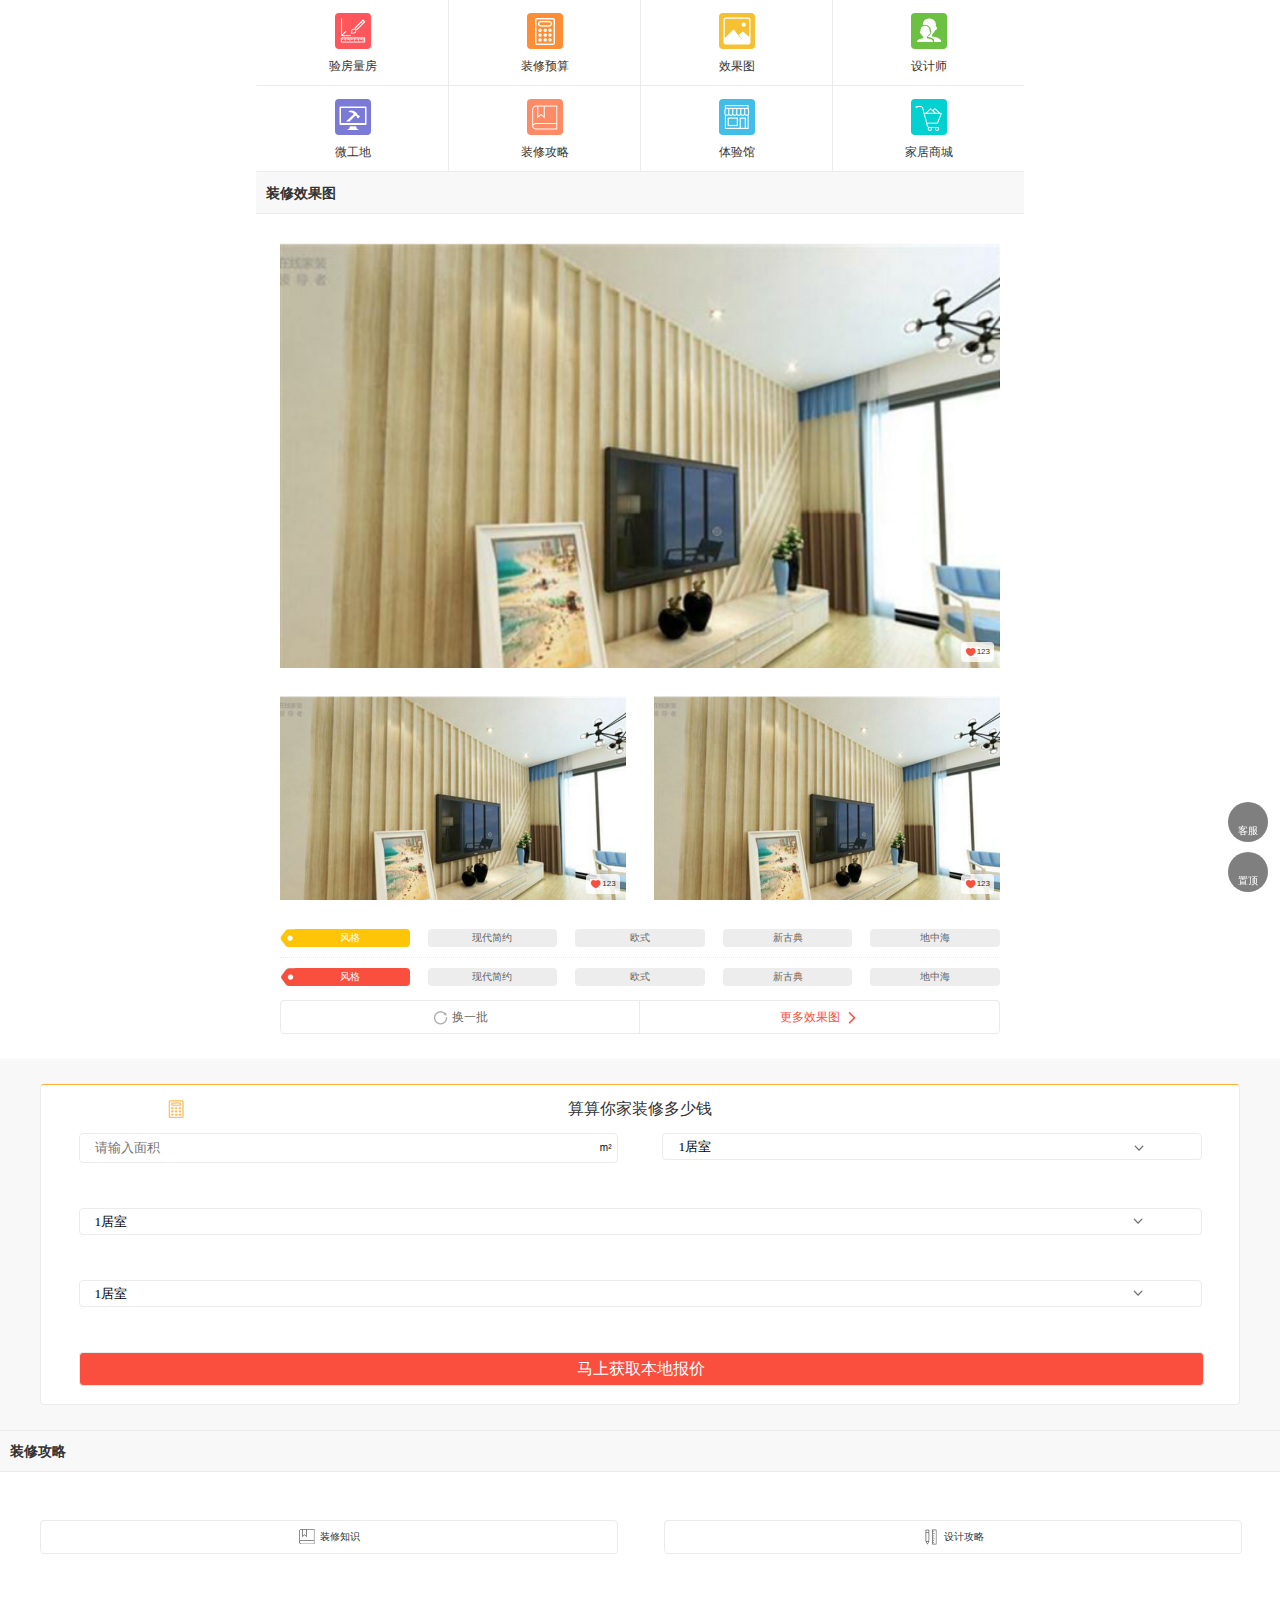
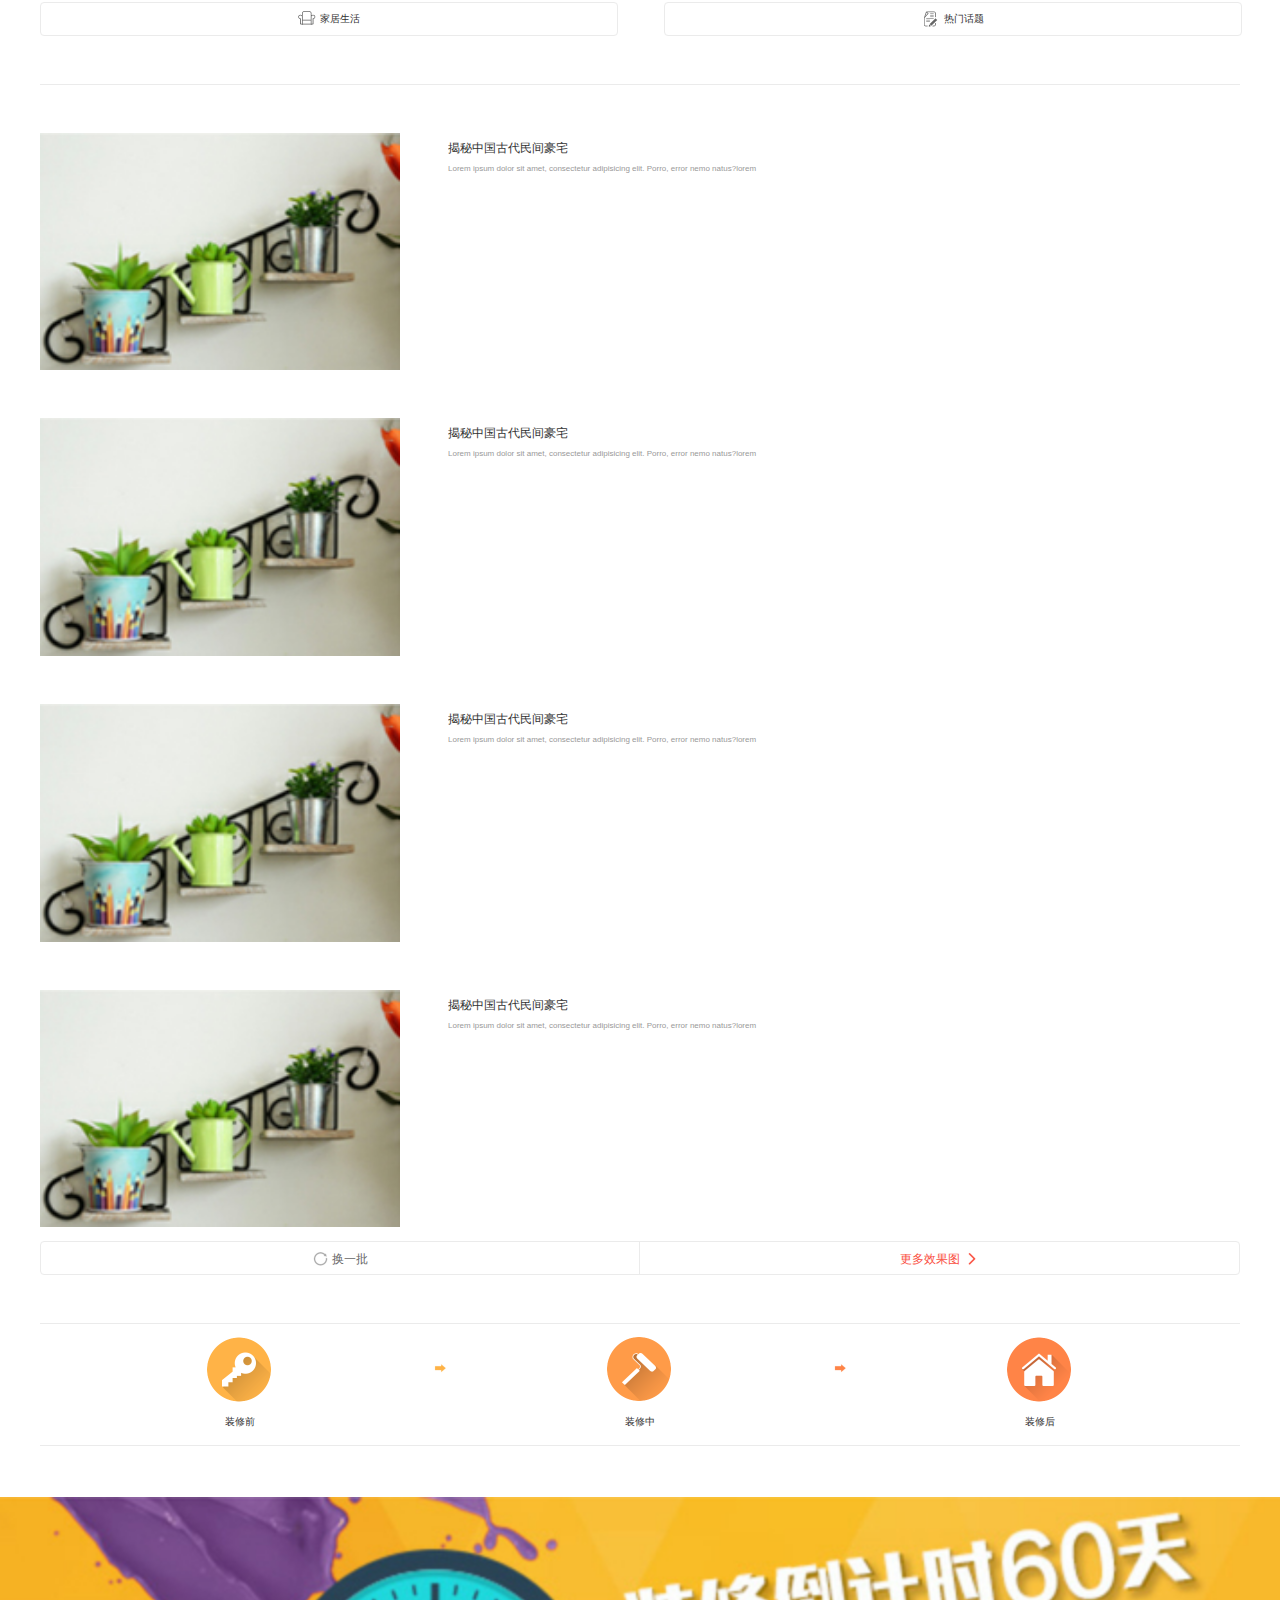
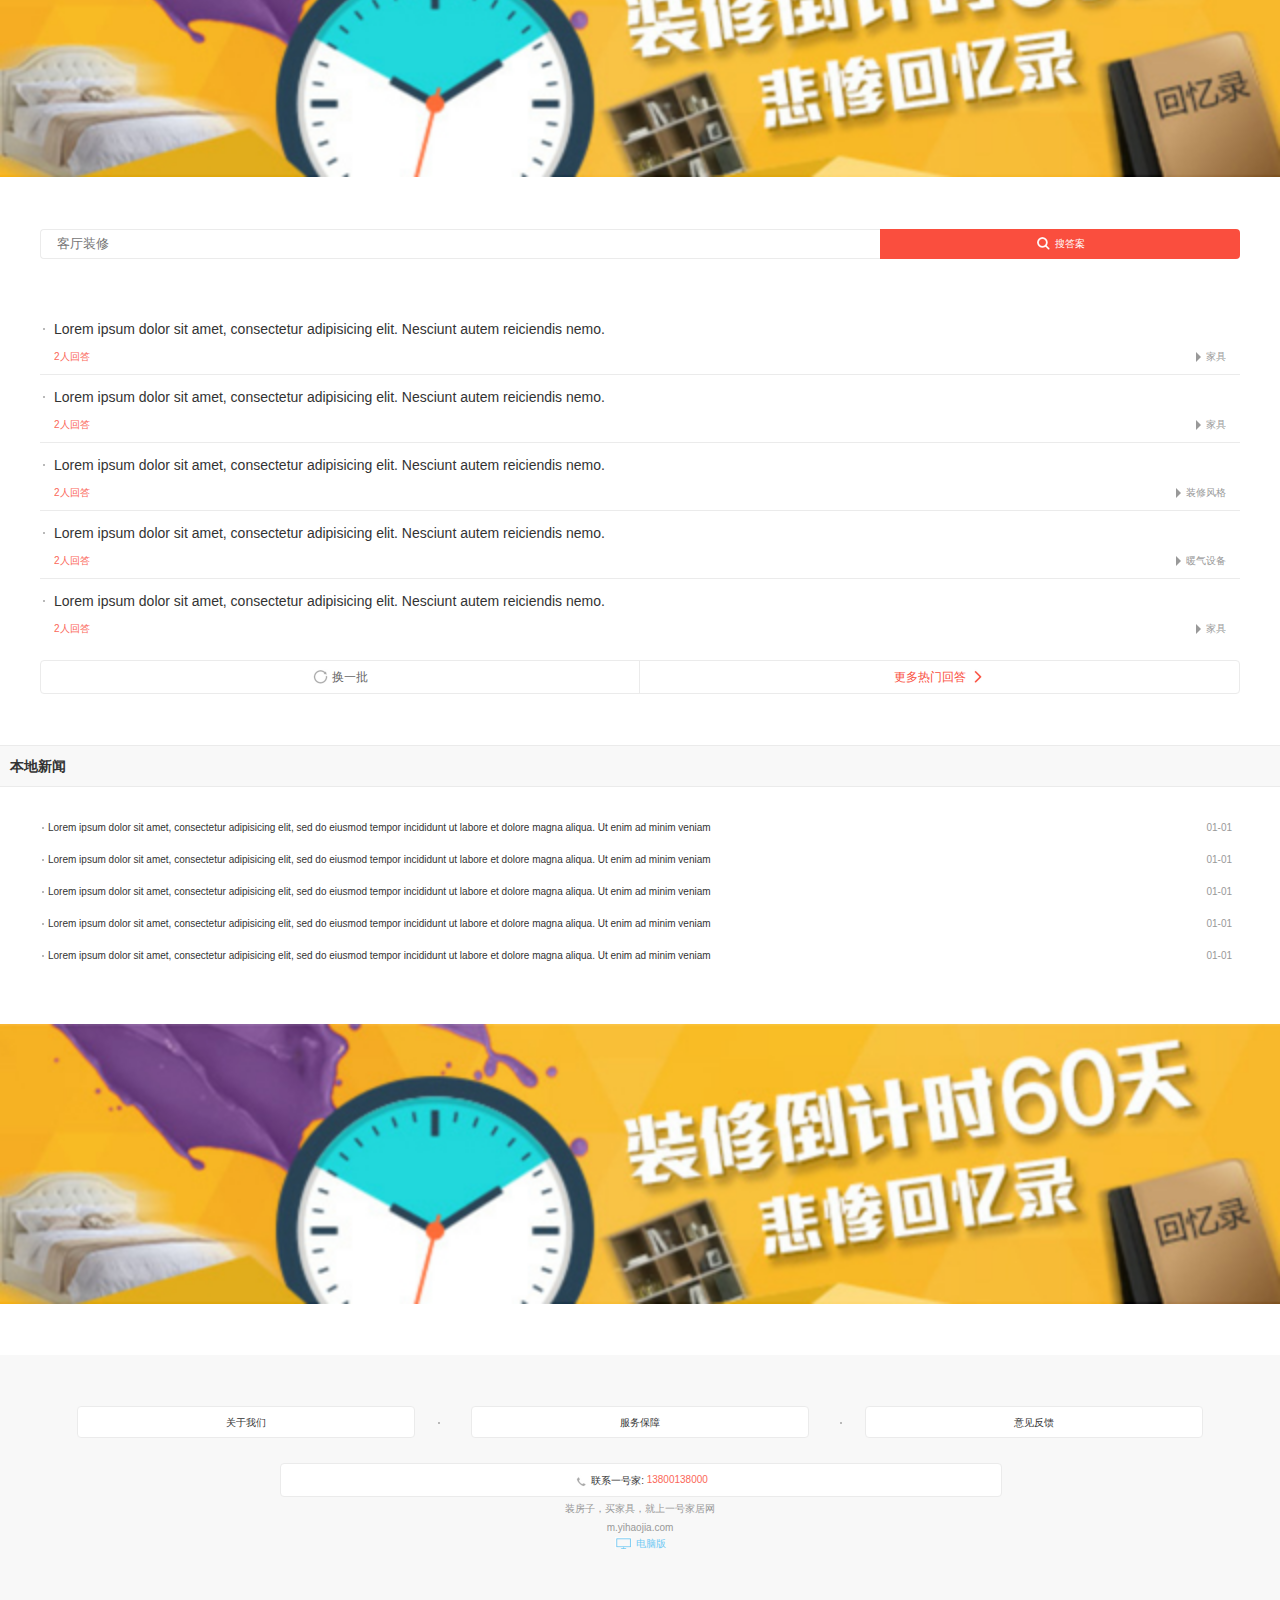
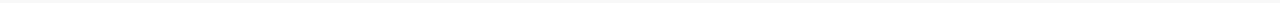
<file: yi/index.html>
<!doctype html>
<html lang="en">
<head>
	<meta charset="UTF-8">
	<meta name="viewport" content="width=device-width, user-scalable=no, initial-scale=1.0, maximum-scale=1.0, minimum-scale=1.0">
	<title>yihaojia</title>
	<link rel="stylesheet" href="css/base.css">
	<link rel="stylesheet" href="css/index.css">
</head>
<body>
	<nav id="topNav">
		<ul>
			<li>
				<a href="javascript:void(0);">
					<i></i>
					<span>验房量房</spa
				n></a>
			</li>
			<li>
				<a href="javascript:void(0);">
					<i></i>
					<span>装修预算</spa
				n></a>
			</li>
			<li>
				<a href="javascript:void(0);">
					<i></i>
					<span>效果图</span>
				</a>
			</li>
			<li>
				<a href="javascript:void(0);">
					<i></i>
					<span>设计师</span>
				</a>
			</li>
			<li>
				<a href="javascript:void(0);">
					<i></i>
					<span>微工地</span>
				</a>
			</li>
			<li>
				<a href="javascript:void(0);">
					<i></i>
					<span>装修攻略</spa
				n></a>
			</li>
			<li>
				<a href="javascript:void(0);">
					<i></i>
					<span>体验馆</span>
				</a>
			</li>
			<li>
				<a href="javascript:void(0);">
					<i></i>
					<span>家居商城</spa
				n></a>
			</li>
		</ul>
	</nav>
	<section id="decoEffection"> 
		<h2 class="part-title">装修效果图</h2>
		<div class="container">
			<ul class="pic-zan-list">
				<li>
					<a href="">
						<img src="img/pic1.jpg" alt="">
						<span class="zan-number">123</span>
					</a>
				</li>
				<li>
					<a href="">
						<img src="img/pic1.jpg" alt="">
						<span class="zan-number">123</span>
					</a>
				</li>
				<li>
					<a href="">
						<img src="img/pic1.jpg" alt="">
						<span class="zan-number">123</span>
					</a>
				</li>
			</ul>
			<div class="cate-list">
				<div class="cate-list-1">
					<a href="###">风格</a>
					<a href="###">现代简约</a>
					<a href="###">欧式</a>
					<a href="###">新古典</a>
					<a href="###">地中海</a>
				</div>
				<div class="cate-list-2">
					<a href="###">风格</a>
					<a href="###">现代简约</a>
					<a href="###">欧式</a>
					<a href="###">新古典</a>
					<a href="###">地中海</a>
				</div>
			</div>
			<div class="button-list">
				<a href="###" class="button-list-left"><span>换一批</span></a>
				<a href="###" class="button-list-right"><span>更多效果图</span></a>
			</div>
		</div>
	</section>
	<section id="quoteForm">
		<form>
			<div>
				<h3>算算你家装修多少钱</h3>
				<div class="input-group first-input-group">
					<div>
						<input type="tel" placeholder="请输入面积">
						<span>m&sup2;</span>
					</div>
					<div>
						<select>
							<option value="">1居室</option>
							<option value="">2居室</option>
							<option value="">3居室</option>
							<option value="">4居室</option>
						</select>
					</div>
				</div>
				<div class="input-group">
					<select>
						<option value="">1居室</option>
						<option value="">2居室</option>
						<option value="">3居室</option>
						<option value="">4居室</option>
					</select>
				</div>
				<div class="input-group">
					<select>
						<option value="">1居室</option>
						<option value="">2居室</option>
						<option value="">3居室</option>
						<option value="">4居室</option>
					</select>
				</div>
				<a href="###" class="get-quote-btn">马上获取本地报价</a>
			</div>
		</form>
	</section>
	<section id="decoStragry">
		<h2 class="part-title">装修攻略</h2>
		<div class="container">
			<ul class="stragry-list clearfix">
				<li><a href=""><span>装修知识</span></a></li>
				<li><a href=""><span>设计攻略</span></a></li>
				<li><a href=""><span>家居生活</span></a></li>
				<li><a href=""><span>热门话题</span></a></li>
			</ul>
			<ul class="stragry-content-list">
				<li>
					<a href="">
						<div>
							<img src="img/pic2.jpg">
						</div>
						<div>
							<h3>揭秘中国古代民间豪宅</h3>
							<p>Lorem ipsum dolor sit amet, consectetur adipisicing elit. Porro, error nemo natus?lorem</p>
						</div>
					</a>
				</li>
				<li>
					<a href="">
						<div>
							<img src="img/pic2.jpg">
						</div>
						<div>
							<h3>揭秘中国古代民间豪宅</h3>
							<p>Lorem ipsum dolor sit amet, consectetur adipisicing elit. Porro, error nemo natus?lorem</p>
						</div>
					</a>
				</li>
				<li>
					<a href="">
						<div>
							<img src="img/pic2.jpg">
						</div>
						<div>
							<h3>揭秘中国古代民间豪宅</h3>
							<p>Lorem ipsum dolor sit amet, consectetur adipisicing elit. Porro, error nemo natus?lorem</p>
						</div>
					</a>
				</li>
				<li>
					<a href="">
						<div>
							<img src="img/pic2.jpg">
						</div>
						<div>
							<h3>揭秘中国古代民间豪宅</h3>
							<p>Lorem ipsum dolor sit amet, consectetur adipisicing elit. Porro, error nemo natus?lorem</p>
						</div>
					</a>
				</li>
			</ul>
			<div class="button-list">
				<a href="###" class="button-list-left"><span>换一批</span></a>
				<a href="###" class="button-list-right"><span>更多效果图</span></a>
			</div>
			<ul class="decorate-time">
				<li>
					<a href="###">
						<i></i>
						<span>装修前</span>
					</a>
				</li>
				<li>
					<a href="###">
						<i></i>
						<span>装修中</span>
					</a>
				</li>
				<li>
					<a href="###">
						<i></i>
						<span>装修后</span>
					</a>
				</li>
			</ul>
		</div>
	</section>
	<div class="ad-box">
		<a href="###">
			<img src="img/ad.jpg">
		</a>
	</div>
	<section id="decoAnswer">
		<div class="search-bar">
			<input type="text" placeholder="客厅装修">
			<a href="javascript:void(0);"><span>搜答案</span></a>
		</div>
		<ul>
			<li>
				<a href="###">
					<h3>Lorem ipsum dolor sit amet, consectetur adipisicing elit. Nesciunt autem reiciendis nemo.</h3>
					<div>
						<span>2人回答</span>
						<span>家具</span>
					</div>
				</a>
			</li>
			<li>
				<a href="###">
					<h3>Lorem ipsum dolor sit amet, consectetur adipisicing elit. Nesciunt autem reiciendis nemo.</h3>
					<div>
						<span>2人回答</span>
						<span>家具</span>
					</div>
				</a>
			</li>
			<li>
				<a href="###">
					<h3>Lorem ipsum dolor sit amet, consectetur adipisicing elit. Nesciunt autem reiciendis nemo.</h3>
					<div>
						<span>2人回答</span>
						<span>装修风格</span>
					</div>
				</a>
			</li>
			<li>
				<a href="###">
					<h3>Lorem ipsum dolor sit amet, consectetur adipisicing elit. Nesciunt autem reiciendis nemo.</h3>
					<div>
						<span>2人回答</span>
						<span>暖气设备</span>
					</div>
				</a>
			</li>
			<li>
				<a href="###">
					<h3>Lorem ipsum dolor sit amet, consectetur adipisicing elit. Nesciunt autem reiciendis nemo.</h3>
					<div>
						<span>2人回答</span>
						<span>家具</span>
					</div>
				</a>
			</li>
		</ul>
		<div class="button-list">
			<a href="###" class="button-list-left"><span>换一批</span></a>
			<a href="###" class="button-list-right"><span>更多热门回答</span></a>
		</div>
	</section>
	<div id="localNews">
		<h2 class="part-title">本地新闻</h2>
		<ul class="new-list">
			<li>
				<a href="###">
					Lorem ipsum dolor sit amet, consectetur adipisicing elit, sed do eiusmod
					tempor incididunt ut labore et dolore magna aliqua. Ut enim ad minim veniam
				</a>
				<span class="publish-time">01-01</span>
			</li>
			<li>
				<a href="###">
					Lorem ipsum dolor sit amet, consectetur adipisicing elit, sed do eiusmod
					tempor incididunt ut labore et dolore magna aliqua. Ut enim ad minim veniam
				</a>
				<span class="publish-time">01-01</span>
			</li>
			<li>
				<a href="###">
					Lorem ipsum dolor sit amet, consectetur adipisicing elit, sed do eiusmod
					tempor incididunt ut labore et dolore magna aliqua. Ut enim ad minim veniam
				</a>
				<span class="publish-time">01-01</span>
			</li>
			<li>
				<a href="###">
					Lorem ipsum dolor sit amet, consectetur adipisicing elit, sed do eiusmod
					tempor incididunt ut labore et dolore magna aliqua. Ut enim ad minim veniam
				</a>
				<span class="publish-time">01-01</span>
			</li>
			<li>
				<a href="###">
					Lorem ipsum dolor sit amet, consectetur adipisicing elit, sed do eiusmod
					tempor incididunt ut labore et dolore magna aliqua. Ut enim ad minim veniam
				</a>
				<span class="publish-time">01-01</span>
			</li>
		</ul>
	</div>
	<div class="ad-box">
		<a href="###">
			<img src="img/ad.jpg">
		</a>
	</div>
	<footer id="footer">
		<div class="feedback-list">
			<a href="###">关于我们</a>
			<a href="###">服务保障</a>
			<a href="###">意见反馈</a>
		</div>
		<div class="contact-tel">
			<a href="tel:13800138000">
				<span class="contact-tips">联系一号家:</span>
				<span class="tel-num">13800138000</span>
			</a>
			<p>装房子，买家具，就上一号家居网</p>
			<p>m.yihaojia.com</p>
		</div>
		<p class="footer-computer"><i></i><span>电脑版</span></p>
	</footer>
	<a href="javascript:void(0);" class="online-server">客服</a>
	<a href="javascript:void(0);" class="top-back">置顶</a>
</body>
</html>
</file>
<file: yi/css/base.css>
html,body {margin:0; padding:0; font:10px/1.5 helvetica,arial,"Microsoft Yahei";}
div,dl,dt,dd,ul,ol,li,h1,h2,h3,h4,h5,h6,pre,form,fieldset,input,textarea,blockquote,p{padding:0; margin:0;}
table,td,tr,th{font-size:10px;}
a{text-decoration: none;}
ol,ul {list-style:none;}
li{list-style-type:none;}
input,select {-webkit-appearance:none;outline: none;}
img{display: block;width:100%;}
h1,h2,h3,h4,h5,h6{font-size:inherit; font-weight:normal;}
address,cite,code,em,th,i{font-weight:normal; font-style:normal;}
.clearfix{zoom:1;}
.clearfix:after{display:block; overflow:hidden; clear:both; height:0; visibility:hidden; content:".";}
</file>
<file: yi/css/index.css>
/* 头部导航 */
#topNav {
  max-width: 768px;
  margin: 0 auto;
}
#topNav ul {
  overflow: hidden;
}
#topNav a {
  display: block;
  padding: 13px 0 10px;
}
#topNav li {
  float: left;
  width: 25%;
  box-sizing: border-box;
  text-align: center;
  border-left: 1px solid #ebebeb;
  border-bottom: 1px solid #ebebeb;
}
#topNav li:nth-child(4n+1) {
  border-left-color: transparent;
}
#topNav li:nth-child(1) i {
  background-color: #ff565b;
  background-position: center 5px;
}
#topNav li:nth-child(2) i {
  background-color: #fd8e35;
  background-position: center -48px;
}
#topNav li:nth-child(3) i {
  background-color: #f5c132;
  background-position: center -103px;
}
#topNav li:nth-child(4) i {
  background-color: #6cc143;
  background-position: center -158px;
}
#topNav li:nth-child(5) i {
  background-color: #7b7ad7;
  background-position: center -211px;
}
#topNav li:nth-child(6) i {
  background-color: #fe8a66;
  background-position: center -266px;
}
#topNav li:nth-child(7) i {
  background-color: #42bde8;
  background-position: center -321px;
}
#topNav li:nth-child(8) i {
  background-color: #01d1d1;
  background-position: center -374px;
}
#topNav li i {
  display: block;
  width: 36px;
  height: 36px;
  margin: 0 auto 8px;
  border-radius: 4px;
  background: url(../img/icon.png) no-repeat;
  background-size: 50px 1000px;
}
#topNav li span {
  color: #333;
  font-size: 1.2rem;
}
/* 装修效果图 */
.part-title {
  height: 40px;
  line-height: 40px;
  background-color: #f8f8f8;
  border-top: 1px solid #ebebeb;
  border-bottom: 1px solid #ebebeb;
  text-indent: 1rem;
  color: #333;
  font-size: 1.4rem;
  font-weight: bold;
}
.button-list {
  margin-top: 14px;
  overflow: hidden;
  border: 1px solid #ebebeb;
  border-radius: 4px;
}
.button-list a {
  width: 50%;
  height: 32px;
  line-height: 32px;
  text-align: center;
  font-size: 1.2rem;
  color: #666;
}
.button-list a.button-list-left {
  float: left;
  box-sizing: border-box;
  border-right: 1px solid #ebebeb;
}
.button-list a.button-list-left span {
  display: inline-block;
  vertical-align: middle;
  height: 15px;
  line-height: 15px;
}
.button-list a.button-list-left span:before {
  content: "";
  display: inline-block;
  vertical-align: middle;
  margin-right: 4px;
  margin-top: -2px;
  width: 15px;
  height: 15px;
  background: url(../img/icon-reflesh.jpg) no-repeat center center;
  background-size: 15px 15px;
}
.button-list a.button-list-right {
  float: right;
  color: #fa4e3e;
}
.button-list a.button-list-right span {
  display: inline-block;
  vertical-align: middle;
  height: 15px;
  line-height: 15px;
}
.button-list a.button-list-right span:after {
  content: "";
  display: inline-block;
  vertical-align: middle;
  margin-left: 4px;
  margin-top: -2px;
  width: 15px;
  height: 15px;
  background: url(../img/icon-red-arrow.jpg) no-repeat center center;
  background-size: 15px 15px;
}
.ad-box {
  margin: 4% 0;
}
#decoEffection {
  max-width: 768px;
  margin: 0 auto;
  padding-bottom: 25px;
}
#decoEffection .part-title {
  border-top-color: transparent;
}
#decoEffection .container {
  width: 93.75%;
  margin: 0 auto;
}
#decoEffection .container ul.pic-zan-list {
  overflow: hidden;
}
#decoEffection .container ul.pic-zan-list li {
  float: left;
  margin-bottom: 4%;
}
#decoEffection .container ul.pic-zan-list li:not( :nth-child(1)) {
  width: 48%;
}
#decoEffection .container ul.pic-zan-list li:nth-child(1) {
  width: 100%;
  margin-top: 4%;
}
#decoEffection .container ul.pic-zan-list li:nth-child(2n+3) {
  float: right;
}
#decoEffection .container ul.pic-zan-list a {
  display: block;
  position: relative;
}
#decoEffection .container ul.pic-zan-list a span {
  position: absolute;
  right: 6px;
  bottom: 6px;
  font-size: 0.8rem;
  padding: 4px 4px 4px 16px;
  border-radius: 4px;
  color: #333;
  background: url(../img/icon-love.jpg) no-repeat;
  background-position: 4px center;
  background-color: rgba(255, 255, 255, 0.8);
  background-size: 12px 10px;
}
#decoEffection .container .cate-list div {
  overflow: hidden;
}
#decoEffection .container .cate-list div.cate-list-1 {
  padding-bottom: 10px;
  border-bottom: 1px dotted #ebebeb;
}
#decoEffection .container .cate-list div.cate-list-2 {
  padding-top: 10px;
}
#decoEffection .container .cate-list div.cate-list-1 a:first-child {
  background: #fec408 url(../img/icon-arrow.jpg) no-repeat left center;
  background-size: 15px 18px;
}
#decoEffection .container .cate-list div.cate-list-2 a:first-child {
  background: #fa4e3e url(../img/icon-arrow2.jpg) no-repeat left center;
  background-size: 15px 18px;
}
#decoEffection .container .cate-list div a {
  float: left;
  width: 18%;
  margin-left: 2.5%;
  height: 18px;
  line-height: 18px;
  border-radius: 4px;
  text-align: center;
  background-color: #ededed;
  color: #666;
}
#decoEffection .container .cate-list div a:first-child {
  padding-left: 10px;
  box-sizing: border-box;
  margin-left: 0;
  color: #fff;
}
#quoteForm {
  background-color: #f8f8f8;
  padding: 25px 3.125%;
}
#quoteForm form {
  padding: 0 3.125% 18px;
  background-color: #fff;
  border: 1px solid #ebebeb;
  border-top-color: #ffb039;
  border-radius: 4px;
}
#quoteForm form h3 {
  height: 48px;
  line-height: 48px;
  text-align: center;
  color: #333;
  font-size: 1.6rem;
  background: url(../img/icon-car.jpg) no-repeat 8% center;
  background-size: 18px 20px;
}
#quoteForm form input,
#quoteForm form select {
  font-family: "Microsoft Yahei";
  outline: none;
  width: 100%;
  padding: 5px 0;
  border: none;
  background-color: transparent;
  -webkit-appearance: none;
}
#quoteForm form .input-group {
  border-radius: 4px;
  border: 1px solid #ebebeb;
  overflow: hidden;
  padding-left: 15px;
  margin-bottom: 4%;
  background: url(../img/icon-down-arrrow.jpg) no-repeat;
  background-size: 14px 10px;
  background-position: 95% center;
}
#quoteForm form .input-group.first-input-group {
  border: none;
  padding-left: 0;
}
#quoteForm form .input-group.first-input-group input {
  padding: 6px 0;
}
#quoteForm form .input-group.first-input-group div {
  width: 48%;
  border: 1px solid #ebebeb;
  overflow: hidden;
  border-radius: 4px;
}
#quoteForm form .input-group.first-input-group div:nth-child(1) {
  float: left;
  padding-left: 15px;
  box-sizing: border-box;
  position: relative;
}
#quoteForm form .input-group.first-input-group div:nth-child(1) span {
  position: absolute;
  right: 5px;
  top: 6px;
}
#quoteForm form .input-group.first-input-group div:nth-child(2) {
  float: right;
  padding-left: 15px;
  box-sizing: border-box;
}
#quoteForm form .get-quote-btn {
  font-size: 1.6rem;
  display: block;
  width: 100%;
  height: 32px;
  line-height: 32px;
  text-align: center;
  border: 1px solid #ebebeb;
  border-radius: 4px;
  background-color: #fa4e3e;
  color: #ffffff;
}
/* 装修攻略 */
#decoStragry .container {
  width: 93.75%;
  margin: 0 auto;
}
#decoStragry .stragry-list {
  margin-top: 4%;
  border-bottom: 1px solid #ebebeb;
}
#decoStragry .stragry-list li {
  float: left;
  width: 48%;
  margin-bottom: 4%;
}
#decoStragry .stragry-list li:nth-child(odd) {
  margin-right: 4%;
}
#decoStragry .stragry-list li a {
  display: block;
  width: 100%;
  height: 32px;
  line-height: 32px;
  text-align: center;
  border: 1px solid #ebebeb;
  border-radius: 4px;
  background-color: #ffffff;
  color: #333333;
}
#decoStragry .stragry-list li a span {
  display: inline-block;
  vertical-align: middle;
  line-height: 16px;
}
#decoStragry .stragry-list li a span:before {
  content: "";
  display: inline-block;
  vertical-align: middle;
  margin-right: 4px;
  background: url(../img/icon.png) no-repeat;
  background-size: 50px 1000px;
  width: 18px;
  height: 16px;
}
#decoStragry .stragry-list li:nth-child(1) a span:before {
  background-position: center -794px;
}
#decoStragry .stragry-list li:nth-child(2) a span:before {
  background-position: center -856px;
}
#decoStragry .stragry-list li:nth-child(3) a span:before {
  background-position: center -919px;
}
#decoStragry .stragry-list li:nth-child(4) a span:before {
  background-position: center -980px;
}
#decoStragry .stragry-content-list li {
  margin-top: 4%;
}
#decoStragry .stragry-content-list a {
  display: block;
  overflow: hidden;
}
#decoStragry .stragry-content-list a h3 {
  height: 30px;
  line-height: 30px;
  font-size: 1.2rem;
  color: #333;
  overflow: hidden;
  text-overflow: ellipsis;
  white-space: nowrap;
}
#decoStragry .stragry-content-list a p {
  font-size: 0.8rem;
  color: #999;
  overflow: hidden;
  text-overflow: ellipsis;
  display: -webkit-box;
  -webkit-line-clamp: 2;
  -webkit-box-orient: vertical;
}
#decoStragry .stragry-content-list a div {
  float: left;
}
#decoStragry .stragry-content-list a div:nth-child(1) {
  width: 30%;
}
#decoStragry .stragry-content-list a div:nth-child(2) {
  margin-left: 4%;
  width: 66%;
}
#decoStragry .decorate-time {
  overflow: hidden;
  margin-top: 4%;
  border-top: 1px solid #ebebeb;
  border-bottom: 1px solid #ebebeb;
}
#decoStragry .decorate-time li {
  float: left;
  width: 33.3333%;
  text-align: center;
  position: relative;
}
#decoStragry .decorate-time li a {
  display: block;
  padding: 13px 0 16px;
}
#decoStragry .decorate-time li span {
  color: #333;
}
#decoStragry .decorate-time li i {
  display: block;
  width: 65px;
  height: 65px;
  margin: 0 auto 12px;
  background: url(../img/icon-decorate.png) no-repeat;
  background-size: 64px 200px;
}
#decoStragry .decorate-time li:nth-child(1):after {
  content: "";
  display: block;
  position: absolute;
  top: 39px;
  right: -7px;
  width: 14px;
  height: 10px;
  background: url(../img/decro-arrow1.jpg) no-repeat;
  background-size: 14px 10px;
}
#decoStragry .decorate-time li:nth-child(2) i {
  background-position: 0 -68px;
}
#decoStragry .decorate-time li:nth-child(2):after {
  content: "";
  display: block;
  position: absolute;
  top: 39px;
  right: -7px;
  width: 14px;
  height: 10px;
  background: url(../img/decro-arrow2.jpg) no-repeat;
  background-size: 14px 10px;
}
#decoStragry .decorate-time li:nth-child(3) i {
  background-position: 0 -135px;
}
#decoAnswer {
  width: 93.75%;
  margin: 0 auto;
}
#decoAnswer .search-bar {
  overflow: hidden;
  position: relative;
}
#decoAnswer .search-bar input,
#decoAnswer .search-bar a {
  font-family: "Microsoft Yahei";
  outline: none;
  border: none;
}
#decoAnswer .search-bar input {
  float: left;
  padding: 6px 0 6px 16px;
  height: 16px;
  line-height: 16px;
  border: 1px solid #ebebeb;
  border-right: none;
  border-radius: 4px 0 0 4px;
  width: 70%;
}
#decoAnswer .search-bar a {
  position: absolute;
  right: 0;
  top: 0;
  background-color: #fa4e3e;
  color: #fff;
  padding: 7px 0;
  width: 30%;
  text-align: center;
  height: 16px;
  line-height: 16px;
  border-radius: 0 4px 4px 0;
}
#decoAnswer .search-bar a span {
  display: inline-block;
  vertical-align: top;
}
#decoAnswer .search-bar a span:before {
  display: inline-block;
  vertical-align: top;
  margin-right: 4px;
  content: "";
  width: 15px;
  height: 15px;
  background: url(../img/icon-scale.jpg) no-repeat;
  background-size: 15px 15px;
}
#decoAnswer ul {
  margin-top: 4%;
}
#decoAnswer ul li {
  position: relative;
}
#decoAnswer ul li:not(:last-child) {
  border-bottom: 1px solid #ebebeb;
}
#decoAnswer ul li:before {
  content: "";
  width: 2px;
  height: 2px;
  background-color: #b9b9b9;
  position: absolute;
  left: 3px;
  top: 21px;
}
#decoAnswer ul a {
  display: block;
  padding: 8px 14px;
}
#decoAnswer ul a h3 {
  overflow: hidden;
  text-overflow: ellipsis;
  white-space: nowrap;
  height: 28px;
  line-height: 28px;
  font-size: 1.4rem;
  color: #333;
  margin-bottom: 5px;
}
#decoAnswer ul div {
  overflow: hidden;
}
#decoAnswer ul div span {
  height: 18px;
  line-height: 18px;
}
#decoAnswer ul div span:nth-child(1) {
  float: left;
  color: #fb6759;
}
#decoAnswer ul div span:nth-child(2) {
  float: right;
  color: #999;
  position: relative;
}
#decoAnswer ul div span:nth-child(2):before {
  content: "";
  position: absolute;
  left: -10px;
  top: 4px;
  width: 0;
  height: 0;
  border-width: 5px;
  border-style: solid;
  border-color: transparent transparent transparent #999;
}
#localNews {
  margin-top: 4%;
}
#localNews .new-list {
  width: 93.75%;
  margin: 2% auto;
}
#localNews .new-list li {
  position: relative;
  overflow: hidden;
  padding: 0 8px;
}
#localNews .new-list li:before {
  content: "";
  width: 2px;
  height: 2px;
  background-color: #b9b9b9;
  position: absolute;
  left: 2px;
  top: 15px;
}
#localNews .new-list li a {
  float: left;
  width: 88%;
  color: #333;
  overflow: hidden;
  text-overflow: ellipsis;
  white-space: nowrap;
  height: 32px;
  line-height: 32px;
}
#localNews .new-list li .publish-time {
  float: right;
  height: 32px;
  line-height: 32px;
  color: #999;
}
#footer {
  background-color: #f8f8f8;
  padding: 4% 0;
}
#footer .feedback-list {
  width: 88%;
  margin: 0 auto 2%;
  overflow: hidden;
}
#footer .feedback-list a {
  float: left;
  box-sizing: border-box;
  display: block;
  width: 30%;
  height: 32px;
  line-height: 32px;
  text-align: center;
  border: 1px solid #ebebeb;
  border-radius: 4px;
  background-color: #ffffff;
  color: #333333;
}
#footer .feedback-list a:nth-child(2) {
  margin: 0 5%;
  position: relative;
}
#footer .feedback-list a:nth-child(2):before {
  content: "";
  width: 2px;
  height: 2px;
  background-color: #b9b9b9;
  position: absolute;
  left: -10%;
  top: 15px;
}
#footer .feedback-list a:nth-child(2):after {
  content: "";
  width: 2px;
  height: 2px;
  background-color: #b9b9b9;
  position: absolute;
  right: -10%;
  top: 15px;
}
#footer .contact-tel {
  width: 56.25%;
  margin: 0 auto;
  text-align: center;
}
#footer .contact-tel p {
  color: #999;
  margin-top: 4px;
}
#footer .contact-tel a {
  display: block;
  width: 100%;
  height: 32px;
  line-height: 32px;
  text-align: center;
  border: 1px solid #ebebeb;
  border-radius: 4px;
  background-color: #ffffff;
  color: #333333;
}
#footer .contact-tel span {
  vertical-align: middle;
}
#footer .contact-tel .contact-tips:before {
  content: "";
  display: inline-block;
  vertical-align: middle;
  width: 13px;
  height: 13px;
  margin-right: 4px;
  background: url(../img/icon-tel.jpg) no-repeat;
  background-size: 13px 13px;
}
#footer .contact-tel .tel-num {
  color: #fb6759;
}
#footer .footer-computer {
  text-align: center;
  color: #70c9f4;
}
#footer .footer-computer i,
#footer .footer-computer span {
  display: inline-block;
  vertical-align: middle;
}
#footer .footer-computer i {
  width: 17px;
  height: 13px;
  margin-right: 4px;
  background: url(../img/icon-computer.jpg) no-repeat;
  background-size: 17px 13px;
}
.online-server,
.top-back {
  position: fixed;
  background-color: rgba(0, 0, 0, 0.5);
  border-radius: 20px;
  width: 40px;
  height: 40px;
  text-align: center;
  color: #fff;
  line-height: 58px;
}
.online-server {
  right: 12px;
  bottom: 58px;
}
.top-back {
  right: 12px;
  bottom: 8px;
}
</file>
